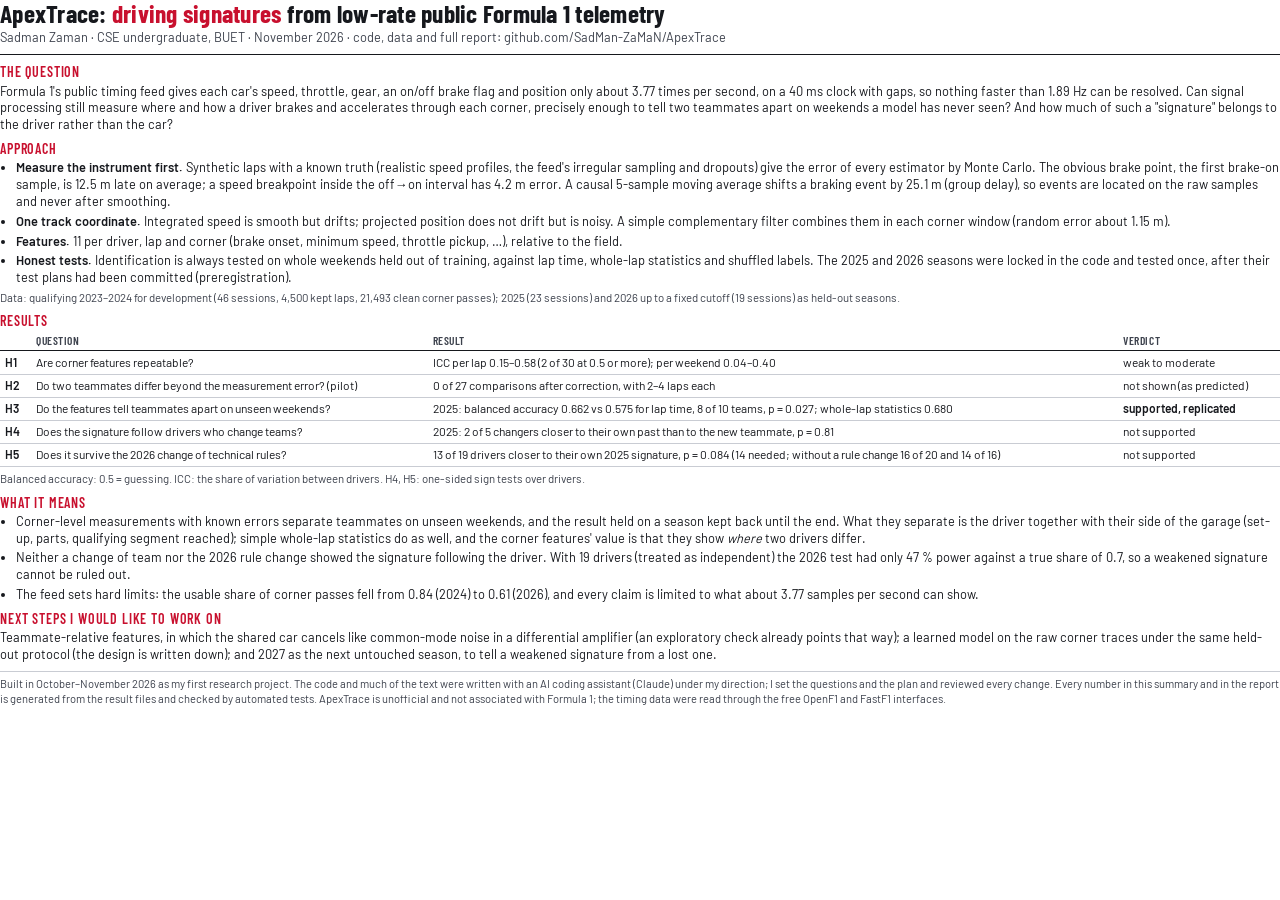
<file: docs/summary.html>
<!-- Generated by experiments/17_write_docs.py from docs/templates/summary.html.j2: edit the template, not this file. Every number comes from results/. -->
<!doctype html>
<html lang="en">
<head>
<meta charset="utf-8">
<title>ApexTrace: one-page summary</title>
<style>
  /* One A4 page, printed by experiments/33_summary_pdf.py (Edge via Playwright). Fonts: Barlow (SIL OFL, app/static/fonts). */
  @font-face { font-family: "Barlow"; font-weight: 400; src: url("../app/static/fonts/barlow-latin-400-normal.woff2") format("woff2"); }
  @font-face { font-family: "Barlow"; font-weight: 600; src: url("../app/static/fonts/barlow-latin-600-normal.woff2") format("woff2"); }
  @font-face { font-family: "Barlow Condensed"; font-weight: 600; src: url("../app/static/fonts/barlow-condensed-latin-600-normal.woff2") format("woff2"); }
  @font-face { font-family: "Barlow Condensed"; font-weight: 700; src: url("../app/static/fonts/barlow-condensed-latin-700-normal.woff2") format("woff2"); }
  @page { size: A4; margin: 13mm 15mm 12mm 15mm; }
  :root { --ink: #16181d; --ink-2: #3d424d; --rule: #c9ccd3; --accent: #c8102e; --shade: #f3f4f6; }
  html { background: #ffffff; }
  body { margin: 0; color: var(--ink); background: #ffffff; font: 400 9.6pt/1.32 "Barlow", "Segoe UI", Arial, sans-serif; }
  h1 { font: 700 19pt/1.05 "Barlow Condensed", "Segoe UI", Arial, sans-serif; margin: 0 0 2pt; letter-spacing: 0.01em; }
  h1 span { color: var(--accent); }
  .byline { color: var(--ink-2); margin: 0 0 7pt; padding-bottom: 6pt; border-bottom: 1.2pt solid var(--ink); }
  h2 { font: 600 10.5pt/1.1 "Barlow Condensed", "Segoe UI", Arial, sans-serif; text-transform: uppercase;
       letter-spacing: 0.06em; color: var(--accent); margin: 6pt 0 2pt; }
  p { margin: 0 0 4pt; }
  ul { margin: 0 0 3pt; padding-left: 12pt; }
  li { margin: 0 0 2.2pt; }
  b { font-weight: 600; }
  table { width: 100%; border-collapse: collapse; margin: 2pt 0 3pt; font-size: 9pt; }
  th { text-align: left; font: 600 8.6pt/1.2 "Barlow Condensed", "Segoe UI", Arial, sans-serif; text-transform: uppercase;
       letter-spacing: 0.05em; color: var(--ink-2); border-bottom: 1pt solid var(--ink); padding: 2pt 4pt; }
  td { border-bottom: 0.5pt solid var(--rule); padding: 2.4pt 4pt; vertical-align: top; }
  td:first-child { font-weight: 600; white-space: nowrap; }
  td.verdict { white-space: nowrap; }
  .yes { font-weight: 600; }
  .note { color: var(--ink-2); font-size: 8.6pt; }
  .footer { margin-top: 6pt; padding-top: 4pt; border-top: 0.5pt solid var(--rule); color: var(--ink-2); font-size: 8.4pt; }
</style>
</head>
<body>

<h1>ApexTrace: <span>driving signatures</span> from low-rate public Formula 1 telemetry</h1>
<p class="byline">Sadman Zaman · CSE undergraduate, BUET · November 2026 · code, data and full report:
<span style="white-space: nowrap">github.com/SadMan-ZaMaN/ApexTrace</span></p>

<h2>The question</h2>
<p>Formula 1's public timing feed gives each car's speed, throttle, gear, an on/off brake flag and position only about
3.77&nbsp;times per second, on a 40&nbsp;ms clock with gaps, so nothing faster than 1.89&nbsp;Hz can be resolved. Can
signal processing still measure where and how a driver brakes and accelerates through each corner, precisely enough to
tell two teammates apart on weekends a model has never seen? And how much of such a "signature" belongs to the driver
rather than the car?</p>

<h2>Approach</h2>
<ul>
  <li><b>Measure the instrument first.</b> Synthetic laps with a known truth (realistic speed profiles, the feed's
    irregular sampling and dropouts) give the error of every estimator by Monte Carlo. The obvious brake point, the first
    brake-on sample, is 12.5&nbsp;m late on average; a speed breakpoint inside the off→on interval has 4.2&nbsp;m error.
    A causal 5-sample moving average shifts a braking event by 25.1&nbsp;m (group delay), so events are located on the raw
    samples and never after smoothing.</li>
  <li><b>One track coordinate.</b> Integrated speed is smooth but drifts; projected position does not drift but is
    noisy. A simple complementary filter combines them in each corner window (random error about 1.15&nbsp;m).</li>
  <li><b>Features.</b> 11 per driver, lap and corner (brake onset, minimum speed, throttle pickup, …), relative to the
    field.</li>
  <li><b>Honest tests.</b> Identification is always tested on whole weekends held out of training, against lap time,
    whole-lap statistics and shuffled labels. The 2025 and 2026 seasons were locked in the code and tested once,
    after their test plans had been committed (preregistration).</li>
</ul>
<p class="note">Data: qualifying 2023–2024 for development (46 sessions, 4,500 kept laps, 21,493 clean corner passes); 2025
(23 sessions) and 2026 up to a fixed cutoff (19 sessions) as held-out seasons.</p>

<h2>Results</h2>
<table>
  <tr><th></th><th>Question</th><th>Result</th><th>Verdict</th></tr>
  <tr><td>H1</td><td>Are corner features repeatable?</td>
      <td>ICC per lap 0.15–0.58 (2 of 30 at 0.5 or more); per weekend 0.04–0.40</td>
      <td class="verdict">weak to moderate</td></tr>
  <tr><td>H2</td><td>Do two teammates differ beyond the measurement error? (pilot)</td>
      <td>0 of 27 comparisons after correction, with 2–4 laps each</td>
      <td class="verdict">not shown (as predicted)</td></tr>
  <tr><td>H3</td><td>Do the features tell teammates apart on unseen weekends?</td>
      <td>2025: balanced accuracy 0.662 vs 0.575 for lap time, 8 of 10 teams, p = 0.027; whole-lap
      statistics 0.680</td>
      <td class="verdict yes">supported, replicated</td></tr>
  <tr><td>H4</td><td>Does the signature follow drivers who change teams?</td>
      <td>2025: 2 of 5 changers closer to their own past than to the new teammate, p = 0.81</td>
      <td class="verdict">not supported</td></tr>
  <tr><td>H5</td><td>Does it survive the 2026 change of technical rules?</td>
      <td>13 of 19 drivers closer to their own 2025 signature, p = 0.084 (14 needed; without a rule change
      16 of 20 and 14 of 16)</td>
      <td class="verdict">not supported</td></tr>
</table>
<p class="note">Balanced accuracy: 0.5 = guessing. ICC: the share of variation between drivers. H4, H5: one-sided sign
tests over drivers.</p>

<h2>What it means</h2>
<ul>
  <li>Corner-level measurements with known errors separate teammates on unseen weekends, and the result held on a
    season kept back until the end. What they separate is the driver together with their side of the garage (set-up,
    parts, qualifying segment reached); simple whole-lap statistics do as well, and the corner features' value is
    that they show <i>where</i> two drivers differ.</li>
  <li>Neither a change of team nor the 2026 rule change showed the signature following the driver. With 19 drivers (treated as
    independent) the 2026 test had only 47&nbsp;% power against a true share of 0.7, so a weakened signature cannot be ruled out.</li>
  <li>The feed sets hard limits: the usable share of corner passes fell from 0.84 (2024) to 0.61 (2026),
    and every claim is limited to what about 3.77&nbsp;samples per second can show.</li>
</ul>

<h2>Next steps I would like to work on</h2>
<p>Teammate-relative features, in which the shared car cancels like common-mode noise in a differential amplifier (an
exploratory check already points that way); a learned model on the raw corner traces under the same held-out protocol
(the design is written down); and 2027 as the next untouched season, to tell a weakened signature from a lost one.</p>

<p class="footer">Built in October–November 2026 as my first research project. The code and much of the text were
written with an AI coding assistant (Claude) under my direction; I set the questions and the plan and reviewed every
change. Every number in this summary and in the report is generated from the result files and checked by automated
tests. ApexTrace is unofficial and not associated with Formula 1; the timing data were read through the free OpenF1 and
FastF1 interfaces.</p>

</body>
</html>
</file>
